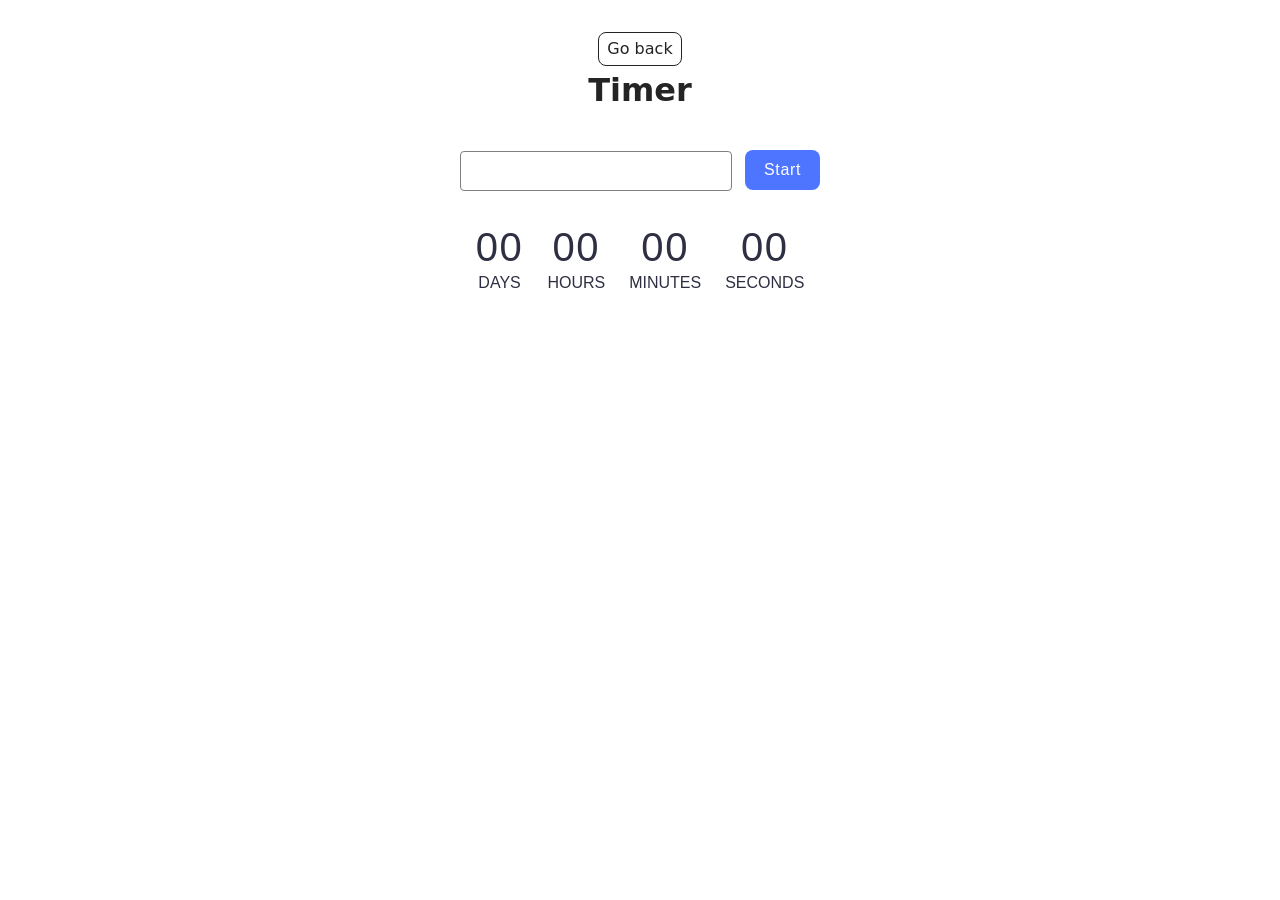
<file: src/1-timer.html>
<!doctype html>
<html lang="en">
  <head>
    <meta charset="UTF-8" />
    <meta http-equiv="X-UA-Compatible" content="IE=edge" />
    <meta name="viewport" content="width=device-width, initial-scale=1.0" />
    <title>Timer</title>
    <link rel="stylesheet" href="./css/styles.css" />
  </head>
  <body>
    <main>
      <div class="container">
        <a class="back-link" href="./index.html">Go back</a>
        <h1 class="main-title">Timer</h1>
        <input type="text" id="datetime-picker" />
        <button class="timer-btn" type="button" data-start>Start</button>

        <div class="timer">
          <div class="field">
            <span class="value" data-days>00</span>
            <span class="label">Days</span>
          </div>
          <div class="field">
            <span class="value" data-hours>00</span>
            <span class="label">Hours</span>
          </div>
          <div class="field">
            <span class="value" data-minutes>00</span>
            <span class="label">Minutes</span>
          </div>
          <div class="field">
            <span class="value" data-seconds>00</span>
            <span class="label">Seconds</span>
          </div>
        </div>
      </div>
    </main>
    <script type="module" src="./js/1-timer.js"></script>
  </body>
</html>
</file>
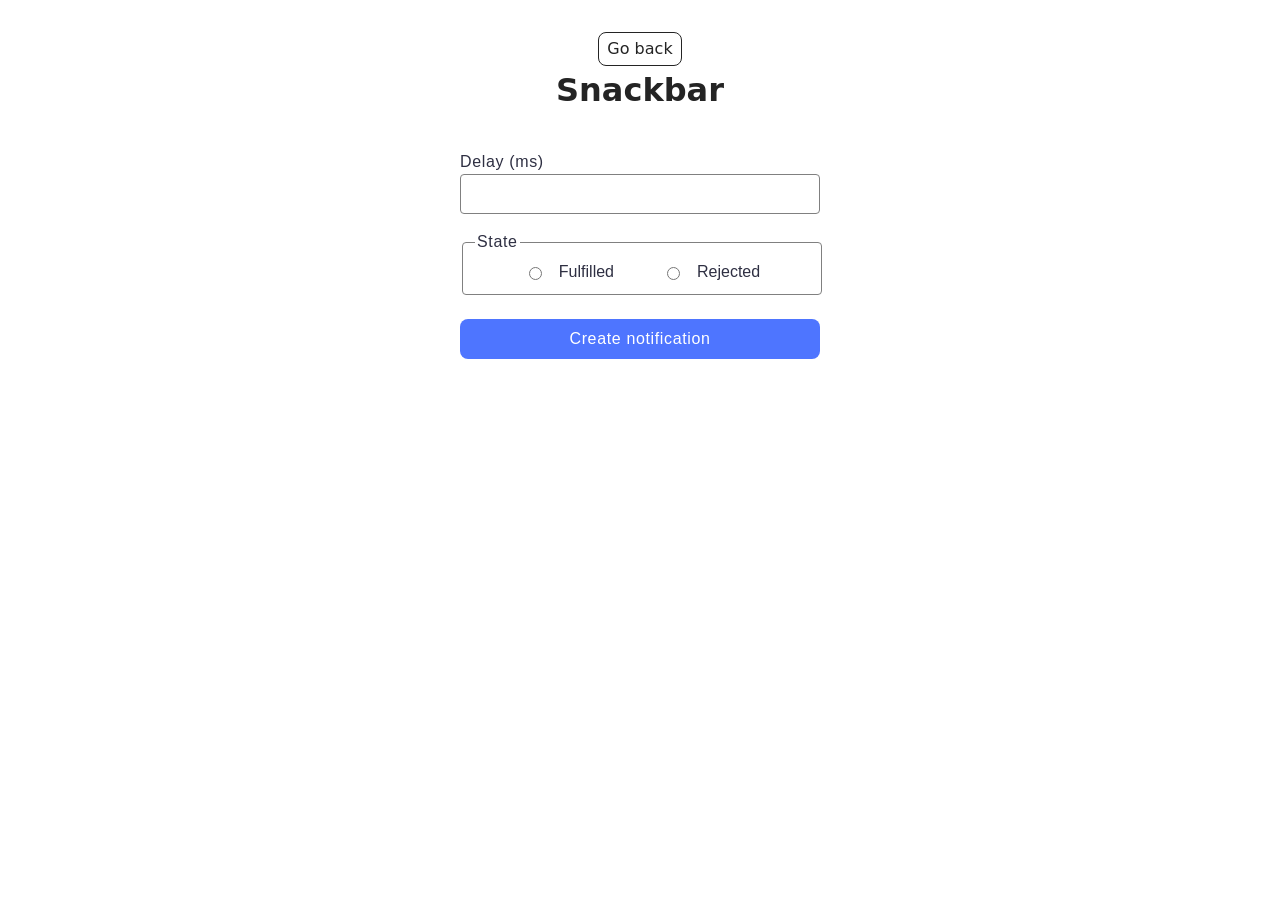
<file: src/2-snackbar.html>
<!doctype html>
<html lang="en">
  <head>
    <meta charset="UTF-8" />
    <meta http-equiv="X-UA-Compatible" content="IE=edge" />
    <meta name="viewport" content="width=device-width, initial-scale=1.0" />
    <title>Snackbar</title>
    <link rel="stylesheet" href="./css/styles.css" />
  </head>
  <body>
    <main>
      <div class="container">
        <a class="back-link" href="./index.html">Go back</a>
        <h1 class="main-title">Snackbar</h1>
        <form class="form">
          <label class="lbl-delay">
            Delay (ms)
            <input class="inp-delay" type="number" name="delay" required />
          </label>

          <fieldset>
            <legend>State</legend>
            <label class="lbl-radio">
              <input type="radio" name="state" value="fulfilled" required />
              Fulfilled
            </label>
            <label class="lbl-radio">
              <input type="radio" name="state" value="rejected" required />
              Rejected
            </label>
          </fieldset>

          <button class="btn-snackbar" type="submit">
            Create notification
          </button>
        </form>
      </div>
    </main>
    <script type="module" src="./js/2-snackbar.js"></script>
  </body>
</html>
</file>
<file: src/css/styles.css>
/**
  |============================
  | include css partials with
  | default @import url()
  |============================
*/
/* Common styles */
@import url('./reset.css');
@import url('./base.css');
@import url('./container.css');
@import url('./animations.css');

/* Sections style */
@import url('./header.css');
@import url('./vite-promo.css');
@import url('./badges.css');
@import url('./back-link.css');
@import url('./footer.css');
@import url('./timer.css');
@import url('./snackbar.css');
</file>
